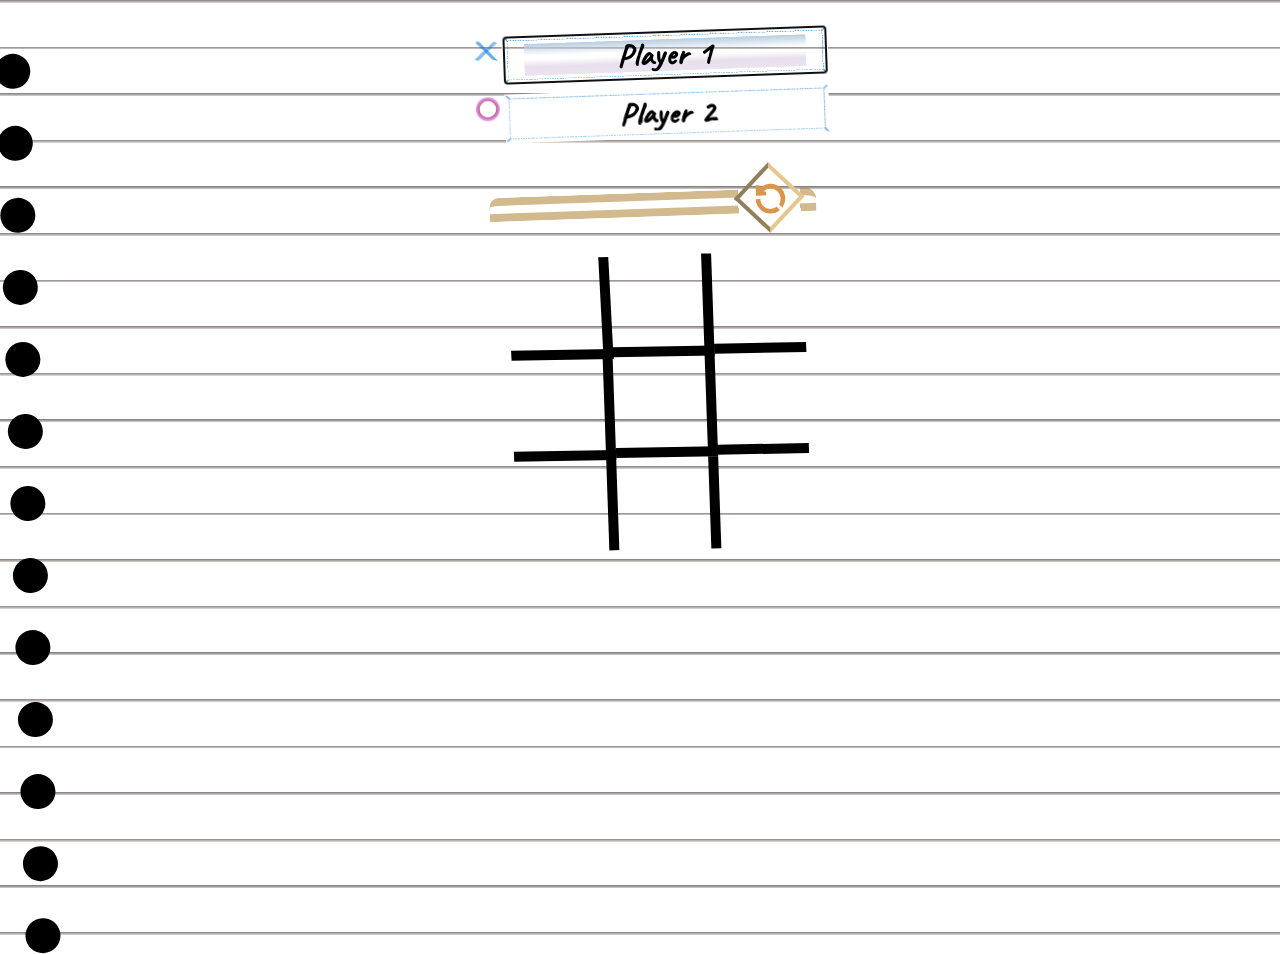
<file: index.html>
<!DOCTYPE html>
<html lang="en">

<head>
    <meta charset="UTF-8">
    <meta name="viewport" content="width=device-width, initial-scale=1.0">
    <title>Document</title>
    <link rel="stylesheet" href="styles.css">
</head>

<body>
    <div>
        <label for="player0"><img src="tac-X.svg" alt="X mark"></label><input class="current-player blink" type="text"
            name="player0" id="player0" value="Player 1" autofocus>
        <label for="player1"><img src="tic-O.svg" alt="O mark"></label><input type="text" name="player1" id="player1"
            value="Player 2">
        <span class="tooltip">You can type here</span>
    </div>
    <fieldset id="board">
        <legend><img id="reset" src="restart_orange_24px.svg" alt="restart game"><span class="reset-tooltip">Click to
                Reset</span></legend>
        <section id="results">
            <p id="game-over">Game Over!<br> <span id="winners-name">Hanaa</span> wins!</p>
            <p id="tie-game">Aww! It's a tie!</p>
        </section>
        <div class="cell left top" data-loc="0">
            <img src="tic-O.svg" alt="O mark">
            <img src="tac-X.svg" alt="X mark">
        </div>
        <div class="cell middle top" data-loc="1">
            <img src="tic-O.svg" alt="O mark">
            <img src="tac-X.svg" alt="X mark">
        </div>
        <div class="cell right top" data-loc="2">
            <img src="tic-O.svg" alt="O mark">
            <img src="tac-X.svg" alt="X mark">
        </div>
        <div class="cell middle left" data-loc="3">
            <img src="tic-O.svg" alt="O mark">
            <img src="tac-X.svg" alt="X mark">
        </div>
        <div class="cell middle center" data-loc="4">
            <img src="tic-O.svg" alt="O mark">
            <img src="tac-X.svg" alt="X mark">
        </div>
        <div class="cell middle right" data-loc="5">
            <img src="tic-O.svg" alt="O mark">
            <img src="tac-X.svg" alt="X mark">
        </div>
        <div class="cell bottom left" data-loc="6">
            <img src="tic-O.svg" alt="O mark">
            <img src="tac-X.svg" alt="X mark">
        </div>
        <div class="cell bottom middle" data-loc="7">
            <img src="tic-O.svg" alt="O mark">
            <img src="tac-X.svg" alt="X mark">
        </div>
        <div class="cell bottom right" data-loc="8">
            <img src="tic-O.svg" alt="O mark">
            <img src="tac-X.svg" alt="X mark">
        </div>
    </fieldset>
    <script src="script.js"></script>
</body>

</html>
</file>
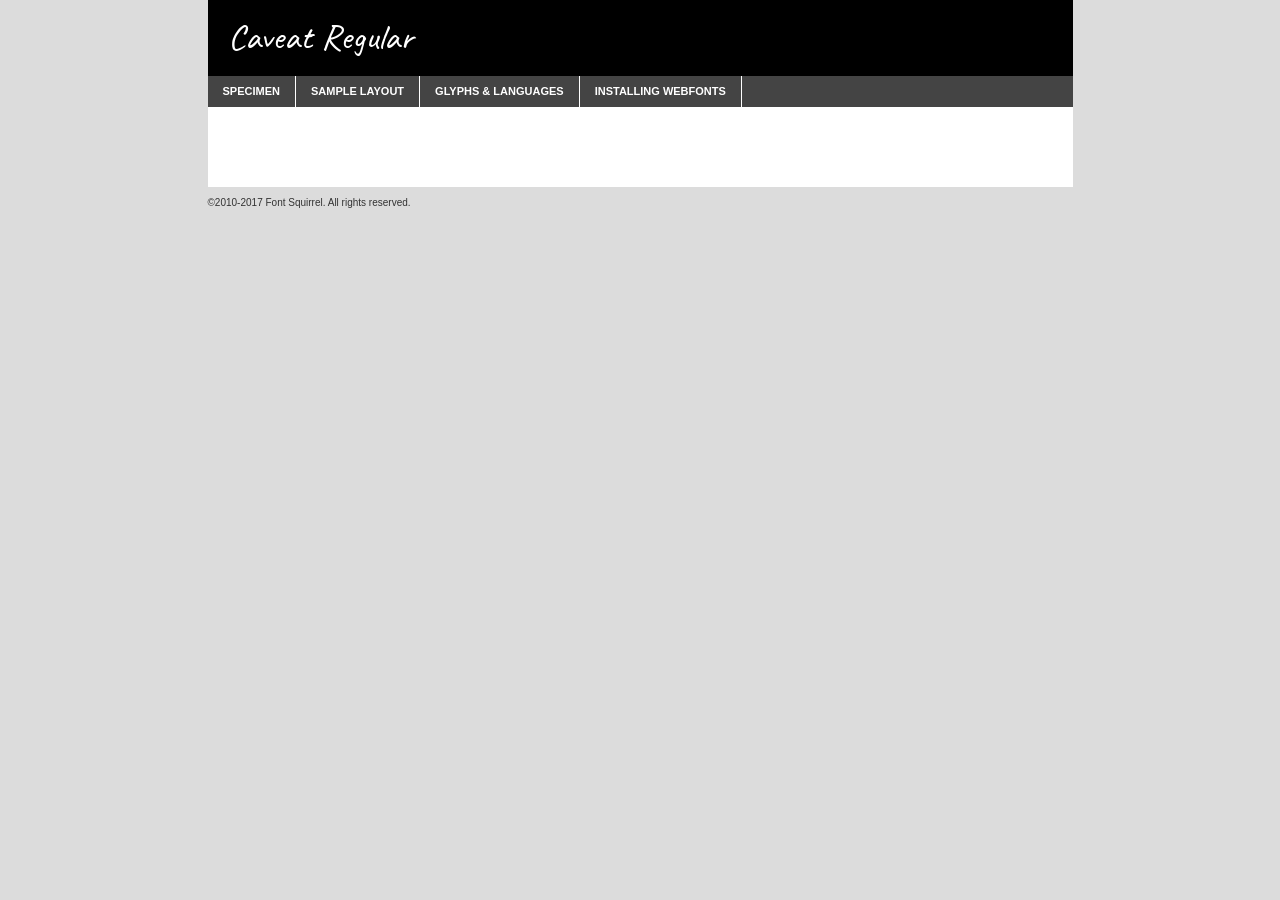
<file: caveat-font/caveat-variablefont_wght-demo.html>
<!DOCTYPE html PUBLIC "-//W3C//DTD XHTML 1.0 Transitional//EN"
        "http://www.w3.org/TR/xhtml1/DTD/xhtml1-transitional.dtd">

<html xmlns="http://www.w3.org/1999/xhtml" xml:lang="en" lang="en">
<head>
    <meta http-equiv="Content-Type" content="text/html; charset=utf-8"/>
    <script src="http://ajax.googleapis.com/ajax/libs/jquery/1.7.2/jquery.min.js" type="text/javascript" charset="utf-8"></script>
    <script type="text/javascript">
		(function($) {
			$.fn.easyTabs = function(option) {
				var param = jQuery.extend({ fadeSpeed: 'fast', defaultContent: 1, activeClass: 'active' }, option);
				$(this).each(function() {
					var thisId = '#' + this.id;
					if ( param.defaultContent == '' )
					{
						param.defaultContent = 1;
					}
					if ( typeof param.defaultContent == 'number' )
					{
						var defaultTab = $(thisId + ' .tabs li:eq(' + (param.defaultContent - 1) + ') a').attr('href').substr(1);
					}
					else
					{
						var defaultTab = param.defaultContent;
					}
					$(thisId + ' .tabs li a').each(function() {
						var tabToHide = $(this).attr('href').substr(1);
						$('#' + tabToHide).addClass('easytabs-tab-content');
					});
					hideAll();
					changeContent(defaultTab);

					function hideAll() {$(thisId + ' .easytabs-tab-content').hide();}

					function changeContent(tabId)
					{
						hideAll();
						$(thisId + ' .tabs li').removeClass(param.activeClass);
						$(thisId + ' .tabs li a[href=#' + tabId + ']').closest('li').addClass(param.activeClass);
						if ( param.fadeSpeed != 'none' )
						{
							$(thisId + ' #' + tabId).fadeIn(param.fadeSpeed);
						}
						else
						{
							$(thisId + ' #' + tabId).show();
						}
					}

					$(thisId + ' .tabs li').click(function() {
						var tabId = $(this).find('a').attr('href').substr(1);
						changeContent(tabId);
						return false;
					});
				});
			}
		})(jQuery);
    </script>
    <link rel="stylesheet" href="specimen_files/specimen_stylesheet.css" type="text/css" charset="utf-8"/>
    <link rel="stylesheet" href="stylesheet.css" type="text/css" charset="utf-8"/>

    <style type="text/css">
        		body {
			font-family: 'caveatregular';
        		}

            </style>

    <title>Caveat Regular Specimen</title>


    <script type="text/javascript" charset="utf-8">
		$(document).ready(function() {
			$('#container').easyTabs({ defaultContent: 1 });
		});
    </script>
</head>

<body>
<div id="container">
    <div id="header">
		Caveat Regular    </div>
    <ul class="tabs">
        <li><a href="#specimen">Specimen</a></li>
        <li><a href="#layout">Sample Layout</a></li>
		        <li><a href="#glyphs">Glyphs &amp; Languages</a></li>
        <li><a href="#installing">Installing Webfonts</a></li>

    </ul>

    <div id="main_content">


        <div id="specimen">

            <div class="section">
                <div class="grid12 firstcol">
                    <div class="huge">AaBb</div>
                </div>
            </div>

            <div class="section">
                <div class="glyph_range">A&#x200B;B&#x200b;C&#x200b;D&#x200b;E&#x200b;F&#x200b;G&#x200b;H&#x200b;I&#x200b;J&#x200b;K&#x200b;L&#x200b;M&#x200b;N&#x200b;O&#x200b;P&#x200b;Q&#x200b;R&#x200b;S&#x200b;T&#x200b;U&#x200b;V&#x200b;W&#x200b;X&#x200b;Y&#x200b;Z&#x200b;a&#x200b;b&#x200b;c&#x200b;d&#x200b;e&#x200b;f&#x200b;g&#x200b;h&#x200b;i&#x200b;j&#x200b;k&#x200b;l&#x200b;m&#x200b;n&#x200b;o&#x200b;p&#x200b;q&#x200b;r&#x200b;s&#x200b;t&#x200b;u&#x200b;v&#x200b;w&#x200b;x&#x200b;y&#x200b;z&#x200b;1&#x200b;2&#x200b;3&#x200b;4&#x200b;5&#x200b;6&#x200b;7&#x200b;8&#x200b;9&#x200b;0&#x200b;&amp;&#x200b;.&#x200b;,&#x200b;?&#x200b;!&#x200b;&#64;&#x200b;(&#x200b;)&#x200b;#&#x200b;$&#x200b;%&#x200b;*&#x200b;+&#x200b;-&#x200b;=&#x200b;:&#x200b;;</div>
            </div>
            <div class="section">
                <div class="grid12 firstcol">
                    <table class="sample_table">
                        <tr>
                            <td>10</td>
                            <td class="size10">abcdefghijklmnopqrstuvwxyzABCDEFGHIJKLMNOPQRSTUVWXYZ0123456789abcdefghijklmnopqrstuvwxyzABCDEFGHIJKLMNOPQRSTUVWXYZ0123456789abcdefghijklmnopqrstuvwxyzABCDEFGHIJKLMNOPQRSTUVWXYZ</td>
                        </tr>
                        <tr>
                            <td>11</td>
                            <td class="size11">abcdefghijklmnopqrstuvwxyzABCDEFGHIJKLMNOPQRSTUVWXYZ0123456789abcdefghijklmnopqrstuvwxyzABCDEFGHIJKLMNOPQRSTUVWXYZ0123456789abcdefghijklmnopqrstuvwxyzABCDEFGHIJKLMNOPQRSTUVWXYZ</td>
                        </tr>
                        <tr>
                            <td>12</td>
                            <td class="size12">abcdefghijklmnopqrstuvwxyzABCDEFGHIJKLMNOPQRSTUVWXYZ0123456789abcdefghijklmnopqrstuvwxyzABCDEFGHIJKLMNOPQRSTUVWXYZ0123456789abcdefghijklmnopqrstuvwxyzABCDEFGHIJKLMNOPQRSTUVWXYZ</td>
                        </tr>
                        <tr>
                            <td>13</td>
                            <td class="size13">abcdefghijklmnopqrstuvwxyzABCDEFGHIJKLMNOPQRSTUVWXYZ0123456789abcdefghijklmnopqrstuvwxyzABCDEFGHIJKLMNOPQRSTUVWXYZ0123456789abcdefghijklmnopqrstuvwxyzABCDEFGHIJKLMNOPQRSTUVWXYZ</td>
                        </tr>
                        <tr>
                            <td>14</td>
                            <td class="size14">abcdefghijklmnopqrstuvwxyzABCDEFGHIJKLMNOPQRSTUVWXYZ0123456789abcdefghijklmnopqrstuvwxyzABCDEFGHIJKLMNOPQRSTUVWXYZ0123456789abcdefghijklmnopqrstuvwxyzABCDEFGHIJKLMNOPQRSTUVWXYZ</td>
                        </tr>
                        <tr>
                            <td>16</td>
                            <td class="size16">abcdefghijklmnopqrstuvwxyzABCDEFGHIJKLMNOPQRSTUVWXYZ0123456789abcdefghijklmnopqrstuvwxyzABCDEFGHIJKLMNOPQRSTUVWXYZ</td>
                        </tr>
                        <tr>
                            <td>18</td>
                            <td class="size18">abcdefghijklmnopqrstuvwxyzABCDEFGHIJKLMNOPQRSTUVWXYZ0123456789abcdefghijklmnopqrstuvwxyzABCDEFGHIJKLMNOPQRSTUVWXYZ</td>
                        </tr>
                        <tr>
                            <td>20</td>
                            <td class="size20">abcdefghijklmnopqrstuvwxyzABCDEFGHIJKLMNOPQRSTUVWXYZ0123456789abcdefghijklmnopqrstuvwxyzABCDEFGHIJKLMNOPQRSTUVWXYZ</td>
                        </tr>
                        <tr>
                            <td>24</td>
                            <td class="size24">abcdefghijklmnopqrstuvwxyzABCDEFGHIJKLMNOPQRSTUVWXYZ0123456789abcdefghijklmnopqrstuvwxyzABCDEFGHIJKLMNOPQRSTUVWXYZ</td>
                        </tr>
                        <tr>
                            <td>30</td>
                            <td class="size30">abcdefghijklmnopqrstuvwxyzABCDEFGHIJKLMNOPQRSTUVWXYZ0123456789abcdefghijklmnopqrstuvwxyzABCDEFGHIJKLMNOPQRSTUVWXYZ</td>
                        </tr>
                        <tr>
                            <td>36</td>
                            <td class="size36">abcdefghijklmnopqrstuvwxyzABCDEFGHIJKLMNOPQRSTUVWXYZ0123456789abcdefghijklmnopqrstuvwxyzABCDEFGHIJKLMNOPQRSTUVWXYZ</td>
                        </tr>
                        <tr>
                            <td>48</td>
                            <td class="size48">abcdefghijklmnopqrstuvwxyzABCDEFGHIJKLMNOPQRSTUVWXYZ0123456789abcdefghijklmnopqrstuvwxyzABCDEFGHIJKLMNOPQRSTUVWXYZ</td>
                        </tr>
                        <tr>
                            <td>60</td>
                            <td class="size60">abcdefghijklmnopqrstuvwxyzABCDEFGHIJKLMNOPQRSTUVWXYZ0123456789abcdefghijklmnopqrstuvwxyzABCDEFGHIJKLMNOPQRSTUVWXYZ</td>
                        </tr>
                        <tr>
                            <td>72</td>
                            <td class="size72">abcdefghijklmnopqrstuvwxyzABCDEFGHIJKLMNOPQRSTUVWXYZ0123456789abcdefghijklmnopqrstuvwxyzABCDEFGHIJKLMNOPQRSTUVWXYZ</td>
                        </tr>
                        <tr>
                            <td>90</td>
                            <td class="size90">abcdefghijklmnopqrstuvwxyzABCDEFGHIJKLMNOPQRSTUVWXYZ0123456789abcdefghijklmnopqrstuvwxyzABCDEFGHIJKLMNOPQRSTUVWXYZ</td>
                        </tr>
                    </table>

                </div>

            </div>


            <div class="section" id="bodycomparison">


                <div id="xheight">
                    <div class="fontbody">&#x25FC;&#x25FC;&#x25FC;&#x25FC;&#x25FC;&#x25FC;&#x25FC;&#x25FC;&#x25FC;&#x25FC;&#x25FC;&#x25FC;&#x25FC;&#x25FC;&#x25FC;&#x25FC;&#x25FC;&#x25FC;&#x25FC;&#x25FC;&#x25FC;&#x25FC;&#x25FC;&#x25FC;&#x25FC;&#x25FC;&#x25FC;&#x25FC;&#x25FC;&#x25FC;&#x25FC;&#x25FC;&#x25FC;&#x25FC;&#x25FC;&#x25FC;&#x25FC;&#x25FC;&#x25FC;&#x25FC;&#x25FC;&#x25FC;&#x25FC;&#x25FC;&#x25FC;&#x25FC;&#x25FC;&#x25FC;&#x25FC;&#x25FC;&#x25FC;&#x25FC;&#x25FC;&#x25FC;&#x25FC;&#x25FC;&#x25FC;&#x25FC;&#x25FC;&#x25FC;&#x25FC;&#x25FC;&#x25FC;&#x25FC;&#x25FC;&#x25FC;&#x25FC;&#x25FC;&#x25FC;&#x25FC;&#x25FC;&#x25FC;&#x25FC;&#x25FC;&#x25FC;&#x25FC;&#x25FC;&#x25FC;&#x25FC;&#x25FC;&#x25FC;&#x25FC;&#x25FC;&#x25FC;&#x25FC;&#x25FC;&#x25FC;&#x25FC;&#x25FC;&#x25FC;&#x25FC;&#x25FC;&#x25FC;&#x25FC;&#x25FC;&#x25FC;&#x25FC;&#x25FC;&#x25FC;body</div>
                    <div class="arialbody">body</div>
                    <div class="verdanabody">body</div>
                    <div class="georgiabody">body</div>
                </div>
                <div class="fontbody" style="z-index:1">
                    body<span>Caveat Regular</span>
                </div>
                <div class="arialbody" style="z-index:1">
                    body<span>Arial</span>
                </div>
                <div class="verdanabody" style="z-index:1">
                    body<span>Verdana</span>
                </div>
                <div class="georgiabody" style="z-index:1">
                    body<span>Georgia</span>
                </div>


            </div>


            <div class="section psample psample_row1" id="">

                <div class="grid2 firstcol">
                    <p class="size10"><span>10.</span>Aenean lacinia bibendum nulla sed consectetur. Fusce dapibus, tellus ac cursus commodo, tortor mauris condimentum nibh, ut fermentum massa justo sit amet risus. Nullam id dolor id nibh ultricies vehicula ut id elit. Cum sociis natoque penatibus et magnis dis parturient montes, nascetur ridiculus mus. Nulla vitae elit libero, a pharetra augue.</p>

                </div>
                <div class="grid3">
                    <p class="size11"><span>11.</span>Aenean lacinia bibendum nulla sed consectetur. Fusce dapibus, tellus ac cursus commodo, tortor mauris condimentum nibh, ut fermentum massa justo sit amet risus. Nullam id dolor id nibh ultricies vehicula ut id elit. Cum sociis natoque penatibus et magnis dis parturient montes, nascetur ridiculus mus. Nulla vitae elit libero, a pharetra augue.</p>

                </div>
                <div class="grid3">
                    <p class="size12"><span>12.</span>Aenean lacinia bibendum nulla sed consectetur. Fusce dapibus, tellus ac cursus commodo, tortor mauris condimentum nibh, ut fermentum massa justo sit amet risus. Nullam id dolor id nibh ultricies vehicula ut id elit. Cum sociis natoque penatibus et magnis dis parturient montes, nascetur ridiculus mus. Nulla vitae elit libero, a pharetra augue.</p>

                </div>
                <div class="grid4">
                    <p class="size13"><span>13.</span>Aenean lacinia bibendum nulla sed consectetur. Fusce dapibus, tellus ac cursus commodo, tortor mauris condimentum nibh, ut fermentum massa justo sit amet risus. Nullam id dolor id nibh ultricies vehicula ut id elit. Cum sociis natoque penatibus et magnis dis parturient montes, nascetur ridiculus mus. Nulla vitae elit libero, a pharetra augue.</p>

                </div>
                <div class="white_blend"></div>

            </div>
            <div class="section psample psample_row2" id="">
                <div class="grid3 firstcol">
                    <p class="size14"><span>14.</span>Aenean lacinia bibendum nulla sed consectetur. Fusce dapibus, tellus ac cursus commodo, tortor mauris condimentum nibh, ut fermentum massa justo sit amet risus. Nullam id dolor id nibh ultricies vehicula ut id elit. Cum sociis natoque penatibus et magnis dis parturient montes, nascetur ridiculus mus. Nulla vitae elit libero, a pharetra augue.</p>

                </div>
                <div class="grid4">
                    <p class="size16"><span>16.</span>Aenean lacinia bibendum nulla sed consectetur. Fusce dapibus, tellus ac cursus commodo, tortor mauris condimentum nibh, ut fermentum massa justo sit amet risus. Nullam id dolor id nibh ultricies vehicula ut id elit. Cum sociis natoque penatibus et magnis dis parturient montes, nascetur ridiculus mus. Nulla vitae elit libero, a pharetra augue.</p>

                </div>
                <div class="grid5">
                    <p class="size18"><span>18.</span>Aenean lacinia bibendum nulla sed consectetur. Fusce dapibus, tellus ac cursus commodo, tortor mauris condimentum nibh, ut fermentum massa justo sit amet risus. Nullam id dolor id nibh ultricies vehicula ut id elit. Cum sociis natoque penatibus et magnis dis parturient montes, nascetur ridiculus mus. Nulla vitae elit libero, a pharetra augue.</p>

                </div>

                <div class="white_blend"></div>

            </div>

            <div class="section psample psample_row3" id="">
                <div class="grid5 firstcol">
                    <p class="size20"><span>20.</span>Aenean lacinia bibendum nulla sed consectetur. Fusce dapibus, tellus ac cursus commodo, tortor mauris condimentum nibh, ut fermentum massa justo sit amet risus. Nullam id dolor id nibh ultricies vehicula ut id elit. Cum sociis natoque penatibus et magnis dis parturient montes, nascetur ridiculus mus. Nulla vitae elit libero, a pharetra augue.</p>
                </div>
                <div class="grid7">
                    <p class="size24"><span>24.</span>Aenean lacinia bibendum nulla sed consectetur. Fusce dapibus, tellus ac cursus commodo, tortor mauris condimentum nibh, ut fermentum massa justo sit amet risus. Nullam id dolor id nibh ultricies vehicula ut id elit. Cum sociis natoque penatibus et magnis dis parturient montes, nascetur ridiculus mus. Nulla vitae elit libero, a pharetra augue.</p>
                </div>

                <div class="white_blend"></div>

            </div>

            <div class="section psample psample_row4" id="">
                <div class="grid12 firstcol">
                    <p class="size30"><span>30.</span>Aenean lacinia bibendum nulla sed consectetur. Fusce dapibus, tellus ac cursus commodo, tortor mauris condimentum nibh, ut fermentum massa justo sit amet risus. Nullam id dolor id nibh ultricies vehicula ut id elit. Cum sociis natoque penatibus et magnis dis parturient montes, nascetur ridiculus mus. Nulla vitae elit libero, a pharetra augue.</p>
                </div>
                <div class="white_blend"></div>

            </div>


            <div class="section psample psample_row1 fullreverse">
                <div class="grid2 firstcol">
                    <p class="size10"><span>10.</span>Aenean lacinia bibendum nulla sed consectetur. Fusce dapibus, tellus ac cursus commodo, tortor mauris condimentum nibh, ut fermentum massa justo sit amet risus. Nullam id dolor id nibh ultricies vehicula ut id elit. Cum sociis natoque penatibus et magnis dis parturient montes, nascetur ridiculus mus. Nulla vitae elit libero, a pharetra augue.</p>

                </div>
                <div class="grid3">
                    <p class="size11"><span>11.</span>Aenean lacinia bibendum nulla sed consectetur. Fusce dapibus, tellus ac cursus commodo, tortor mauris condimentum nibh, ut fermentum massa justo sit amet risus. Nullam id dolor id nibh ultricies vehicula ut id elit. Cum sociis natoque penatibus et magnis dis parturient montes, nascetur ridiculus mus. Nulla vitae elit libero, a pharetra augue.</p>

                </div>
                <div class="grid3">
                    <p class="size12"><span>12.</span>Aenean lacinia bibendum nulla sed consectetur. Fusce dapibus, tellus ac cursus commodo, tortor mauris condimentum nibh, ut fermentum massa justo sit amet risus. Nullam id dolor id nibh ultricies vehicula ut id elit. Cum sociis natoque penatibus et magnis dis parturient montes, nascetur ridiculus mus. Nulla vitae elit libero, a pharetra augue.</p>

                </div>
                <div class="grid4">
                    <p class="size13"><span>13.</span>Aenean lacinia bibendum nulla sed consectetur. Fusce dapibus, tellus ac cursus commodo, tortor mauris condimentum nibh, ut fermentum massa justo sit amet risus. Nullam id dolor id nibh ultricies vehicula ut id elit. Cum sociis natoque penatibus et magnis dis parturient montes, nascetur ridiculus mus. Nulla vitae elit libero, a pharetra augue.</p>

                </div>
                <div class="black_blend"></div>

            </div>

            <div class="section psample psample_row2 fullreverse">
                <div class="grid3 firstcol">
                    <p class="size14"><span>14.</span>Aenean lacinia bibendum nulla sed consectetur. Fusce dapibus, tellus ac cursus commodo, tortor mauris condimentum nibh, ut fermentum massa justo sit amet risus. Nullam id dolor id nibh ultricies vehicula ut id elit. Cum sociis natoque penatibus et magnis dis parturient montes, nascetur ridiculus mus. Nulla vitae elit libero, a pharetra augue.</p>

                </div>
                <div class="grid4">
                    <p class="size16"><span>16.</span>Aenean lacinia bibendum nulla sed consectetur. Fusce dapibus, tellus ac cursus commodo, tortor mauris condimentum nibh, ut fermentum massa justo sit amet risus. Nullam id dolor id nibh ultricies vehicula ut id elit. Cum sociis natoque penatibus et magnis dis parturient montes, nascetur ridiculus mus. Nulla vitae elit libero, a pharetra augue.</p>

                </div>
                <div class="grid5">
                    <p class="size18"><span>18.</span>Aenean lacinia bibendum nulla sed consectetur. Fusce dapibus, tellus ac cursus commodo, tortor mauris condimentum nibh, ut fermentum massa justo sit amet risus. Nullam id dolor id nibh ultricies vehicula ut id elit. Cum sociis natoque penatibus et magnis dis parturient montes, nascetur ridiculus mus. Nulla vitae elit libero, a pharetra augue.</p>

                </div>
                <div class="black_blend"></div>

            </div>

            <div class="section psample fullreverse psample_row3" id="">
                <div class="grid5 firstcol">
                    <p class="size20"><span>20.</span>Aenean lacinia bibendum nulla sed consectetur. Fusce dapibus, tellus ac cursus commodo, tortor mauris condimentum nibh, ut fermentum massa justo sit amet risus. Nullam id dolor id nibh ultricies vehicula ut id elit. Cum sociis natoque penatibus et magnis dis parturient montes, nascetur ridiculus mus. Nulla vitae elit libero, a pharetra augue.</p>
                </div>
                <div class="grid7">
                    <p class="size24"><span>24.</span>Aenean lacinia bibendum nulla sed consectetur. Fusce dapibus, tellus ac cursus commodo, tortor mauris condimentum nibh, ut fermentum massa justo sit amet risus. Nullam id dolor id nibh ultricies vehicula ut id elit. Cum sociis natoque penatibus et magnis dis parturient montes, nascetur ridiculus mus. Nulla vitae elit libero, a pharetra augue.</p>
                </div>

                <div class="black_blend"></div>

            </div>

            <div class="section psample fullreverse psample_row4" id="" style="border-bottom: 20px #000 solid;">
                <div class="grid12 firstcol">
                    <p class="size30"><span>30.</span>Aenean lacinia bibendum nulla sed consectetur. Fusce dapibus, tellus ac cursus commodo, tortor mauris condimentum nibh, ut fermentum massa justo sit amet risus. Nullam id dolor id nibh ultricies vehicula ut id elit. Cum sociis natoque penatibus et magnis dis parturient montes, nascetur ridiculus mus. Nulla vitae elit libero, a pharetra augue.</p>
                </div>
                <div class="black_blend"></div>

            </div>


        </div>

        <div id="layout">

            <div class="section">

                <div class="grid12 firstcol">
                    <h1>Lorem Ipsum Dolor</h1>
                    <h2>Etiam porta sem malesuada magna mollis euismod</h2>

                    <p class="byline">By <a href="#link">Aenean Lacinia</a></p>
                </div>
            </div>
            <div class="section">
                <div class="grid8 firstcol">
                    <p class="large">Donec sed odio dui. Morbi leo risus, porta ac consectetur ac, vestibulum at eros. Fusce dapibus, tellus ac cursus commodo, tortor mauris condimentum nibh, ut fermentum massa justo sit amet risus. </p>


                    <h3>Pellentesque ornare sem</h3>

                    <p>Maecenas sed diam eget risus varius blandit sit amet non magna. Maecenas faucibus mollis interdum. Donec ullamcorper nulla non metus auctor fringilla. Nullam id dolor id nibh ultricies vehicula ut id elit. Nullam id dolor id nibh ultricies vehicula ut id elit. </p>

                    <p>Aenean eu leo quam. Pellentesque ornare sem lacinia quam venenatis vestibulum. Lorem ipsum dolor sit amet, consectetur adipiscing elit. Cum sociis natoque penatibus et magnis dis parturient montes, nascetur ridiculus mus. </p>

                    <p>Nulla vitae elit libero, a pharetra augue. Praesent commodo cursus magna, vel scelerisque nisl consectetur et. Aenean lacinia bibendum nulla sed consectetur. </p>

                    <p>Nullam quis risus eget urna mollis ornare vel eu leo. Nullam quis risus eget urna mollis ornare vel eu leo. Maecenas sed diam eget risus varius blandit sit amet non magna. Donec ullamcorper nulla non metus auctor fringilla. </p>

                    <h3>Cras mattis consectetur</h3>

                    <p>Aenean eu leo quam. Pellentesque ornare sem lacinia quam venenatis vestibulum. Aenean lacinia bibendum nulla sed consectetur. Integer posuere erat a ante venenatis dapibus posuere velit aliquet. Cras mattis consectetur purus sit amet fermentum. </p>

                    <p>Nullam id dolor id nibh ultricies vehicula ut id elit. Nullam quis risus eget urna mollis ornare vel eu leo. Cras mattis consectetur purus sit amet fermentum.</p>
                </div>

                <div class="grid4 sidebar">

                    <div class="box reverse">
                        <p class="last">Nullam quis risus eget urna mollis ornare vel eu leo. Donec ullamcorper nulla non metus auctor fringilla. Cras mattis consectetur purus sit amet fermentum. Sed posuere consectetur est at lobortis. Lorem ipsum dolor sit amet, consectetur adipiscing elit. </p>
                    </div>

                    <p class="caption">Maecenas sed diam eget risus varius.</p>

                    <p>Vestibulum id ligula porta felis euismod semper. Integer posuere erat a ante venenatis dapibus posuere velit aliquet. Vestibulum id ligula porta felis euismod semper. Sed posuere consectetur est at lobortis. Maecenas sed diam eget risus varius blandit sit amet non magna. Fusce dapibus, tellus ac cursus commodo, tortor mauris condimentum nibh, ut fermentum massa justo sit amet risus. </p>


                    <p>Duis mollis, est non commodo luctus, nisi erat porttitor ligula, eget lacinia odio sem nec elit. Aenean lacinia bibendum nulla sed consectetur. Vivamus sagittis lacus vel augue laoreet rutrum faucibus dolor auctor. Aenean lacinia bibendum nulla sed consectetur. Nullam quis risus eget urna mollis ornare vel eu leo. </p>

                    <p>Praesent commodo cursus magna, vel scelerisque nisl consectetur et. Donec ullamcorper nulla non metus auctor fringilla. Maecenas faucibus mollis interdum. Fusce dapibus, tellus ac cursus commodo, tortor mauris condimentum nibh, ut fermentum massa justo sit amet risus. </p>

                </div>
            </div>

        </div>


		

        <div id="glyphs">
            <div class="section">
                <div class="grid12 firstcol">

                    <h1>Language Support</h1>
                    <p>The subset of Caveat Regular in this kit supports the following languages:<br/>

						Albanian, Basque, Breton, Chamorro, Danish, Dutch, English, Faroese, Finnish, French, Frisian, Galician, German, Icelandic, Italian, Malagasy, Norwegian, Portuguese, Spanish, Alsatian, Aragonese, Arapaho, Arrernte, Asturian, Aymara, Bislama, Cebuano, Corsican, Fijian, French_creole, Genoese, Gilbertese, Greenlandic, Haitian_creole, Hiligaynon, Hmong, Hopi, Ibanag, Iloko_ilokano, Indonesian, Interglossa_glosa, Interlingua, Irish_gaelic, Jerriais, Lojban, Lombard, Luxembourgeois, Manx, Mohawk, Norfolk_pitcairnese, Occitan, Oromo, Pangasinan, Papiamento, Piedmontese, Potawatomi, Rhaeto-romance, Romansh, Rotokas, Sami_lule, Samoan, Sardinian, Scots_gaelic, Seychelles_creole, Shona, Sicilian, Somali, Southern_ndebele, Swahili, Swati_swazi, Tagalog_filipino_pilipino, Tetum, Tok_pisin, Uyghur_latinized, Volapuk, Walloon, Warlpiri, Xhosa, Yapese, Zulu, Latinbasic, Ubasic, Demo                    </p>
                    <h1>Glyph Chart</h1>
                    <p>The subset of Caveat Regular in this kit includes all the glyphs listed below. Unicode entities are included above each glyph to help you insert individual characters into your layout.</p>
                    <div id="glyph_chart">

																																	                                <div><p>&amp;#13;</p>&#13;</div>
																				                                <div><p>&amp;#32;</p>&#32;</div>
																				                                <div><p>&amp;#33;</p>&#33;</div>
																				                                <div><p>&amp;#34;</p>&#34;</div>
																				                                <div><p>&amp;#35;</p>&#35;</div>
																				                                <div><p>&amp;#36;</p>&#36;</div>
																				                                <div><p>&amp;#37;</p>&#37;</div>
																				                                <div><p>&amp;#38;</p>&#38;</div>
																				                                <div><p>&amp;#39;</p>&#39;</div>
																				                                <div><p>&amp;#40;</p>&#40;</div>
																				                                <div><p>&amp;#41;</p>&#41;</div>
																				                                <div><p>&amp;#42;</p>&#42;</div>
																				                                <div><p>&amp;#43;</p>&#43;</div>
																				                                <div><p>&amp;#44;</p>&#44;</div>
																				                                <div><p>&amp;#45;</p>&#45;</div>
																				                                <div><p>&amp;#46;</p>&#46;</div>
																				                                <div><p>&amp;#47;</p>&#47;</div>
																				                                <div><p>&amp;#48;</p>&#48;</div>
																				                                <div><p>&amp;#49;</p>&#49;</div>
																				                                <div><p>&amp;#50;</p>&#50;</div>
																				                                <div><p>&amp;#51;</p>&#51;</div>
																				                                <div><p>&amp;#52;</p>&#52;</div>
																				                                <div><p>&amp;#53;</p>&#53;</div>
																				                                <div><p>&amp;#54;</p>&#54;</div>
																				                                <div><p>&amp;#55;</p>&#55;</div>
																				                                <div><p>&amp;#56;</p>&#56;</div>
																				                                <div><p>&amp;#57;</p>&#57;</div>
																				                                <div><p>&amp;#58;</p>&#58;</div>
																				                                <div><p>&amp;#59;</p>&#59;</div>
																				                                <div><p>&amp;#60;</p>&#60;</div>
																				                                <div><p>&amp;#61;</p>&#61;</div>
																				                                <div><p>&amp;#62;</p>&#62;</div>
																				                                <div><p>&amp;#63;</p>&#63;</div>
																				                                <div><p>&amp;#64;</p>&#64;</div>
																				                                <div><p>&amp;#65;</p>&#65;</div>
																				                                <div><p>&amp;#66;</p>&#66;</div>
																				                                <div><p>&amp;#67;</p>&#67;</div>
																				                                <div><p>&amp;#68;</p>&#68;</div>
																				                                <div><p>&amp;#69;</p>&#69;</div>
																				                                <div><p>&amp;#70;</p>&#70;</div>
																				                                <div><p>&amp;#71;</p>&#71;</div>
																				                                <div><p>&amp;#72;</p>&#72;</div>
																				                                <div><p>&amp;#73;</p>&#73;</div>
																				                                <div><p>&amp;#74;</p>&#74;</div>
																				                                <div><p>&amp;#75;</p>&#75;</div>
																				                                <div><p>&amp;#76;</p>&#76;</div>
																				                                <div><p>&amp;#77;</p>&#77;</div>
																				                                <div><p>&amp;#78;</p>&#78;</div>
																				                                <div><p>&amp;#79;</p>&#79;</div>
																				                                <div><p>&amp;#80;</p>&#80;</div>
																				                                <div><p>&amp;#81;</p>&#81;</div>
																				                                <div><p>&amp;#82;</p>&#82;</div>
																				                                <div><p>&amp;#83;</p>&#83;</div>
																				                                <div><p>&amp;#84;</p>&#84;</div>
																				                                <div><p>&amp;#85;</p>&#85;</div>
																				                                <div><p>&amp;#86;</p>&#86;</div>
																				                                <div><p>&amp;#87;</p>&#87;</div>
																				                                <div><p>&amp;#88;</p>&#88;</div>
																				                                <div><p>&amp;#89;</p>&#89;</div>
																				                                <div><p>&amp;#90;</p>&#90;</div>
																				                                <div><p>&amp;#91;</p>&#91;</div>
																				                                <div><p>&amp;#92;</p>&#92;</div>
																				                                <div><p>&amp;#93;</p>&#93;</div>
																				                                <div><p>&amp;#94;</p>&#94;</div>
																				                                <div><p>&amp;#95;</p>&#95;</div>
																				                                <div><p>&amp;#96;</p>&#96;</div>
																				                                <div><p>&amp;#97;</p>&#97;</div>
																				                                <div><p>&amp;#98;</p>&#98;</div>
																				                                <div><p>&amp;#99;</p>&#99;</div>
																				                                <div><p>&amp;#100;</p>&#100;</div>
																				                                <div><p>&amp;#101;</p>&#101;</div>
																				                                <div><p>&amp;#102;</p>&#102;</div>
																				                                <div><p>&amp;#103;</p>&#103;</div>
																				                                <div><p>&amp;#104;</p>&#104;</div>
																				                                <div><p>&amp;#105;</p>&#105;</div>
																				                                <div><p>&amp;#106;</p>&#106;</div>
																				                                <div><p>&amp;#107;</p>&#107;</div>
																				                                <div><p>&amp;#108;</p>&#108;</div>
																				                                <div><p>&amp;#109;</p>&#109;</div>
																				                                <div><p>&amp;#110;</p>&#110;</div>
																				                                <div><p>&amp;#111;</p>&#111;</div>
																				                                <div><p>&amp;#112;</p>&#112;</div>
																				                                <div><p>&amp;#113;</p>&#113;</div>
																				                                <div><p>&amp;#114;</p>&#114;</div>
																				                                <div><p>&amp;#115;</p>&#115;</div>
																				                                <div><p>&amp;#116;</p>&#116;</div>
																				                                <div><p>&amp;#117;</p>&#117;</div>
																				                                <div><p>&amp;#118;</p>&#118;</div>
																				                                <div><p>&amp;#119;</p>&#119;</div>
																				                                <div><p>&amp;#120;</p>&#120;</div>
																				                                <div><p>&amp;#121;</p>&#121;</div>
																				                                <div><p>&amp;#122;</p>&#122;</div>
																				                                <div><p>&amp;#123;</p>&#123;</div>
																				                                <div><p>&amp;#124;</p>&#124;</div>
																				                                <div><p>&amp;#125;</p>&#125;</div>
																				                                <div><p>&amp;#126;</p>&#126;</div>
																				                                <div><p>&amp;#160;</p>&#160;</div>
																				                                <div><p>&amp;#161;</p>&#161;</div>
																				                                <div><p>&amp;#162;</p>&#162;</div>
																				                                <div><p>&amp;#163;</p>&#163;</div>
																				                                <div><p>&amp;#164;</p>&#164;</div>
																				                                <div><p>&amp;#165;</p>&#165;</div>
																				                                <div><p>&amp;#166;</p>&#166;</div>
																				                                <div><p>&amp;#167;</p>&#167;</div>
																				                                <div><p>&amp;#168;</p>&#168;</div>
																				                                <div><p>&amp;#169;</p>&#169;</div>
																				                                <div><p>&amp;#170;</p>&#170;</div>
																				                                <div><p>&amp;#171;</p>&#171;</div>
																				                                <div><p>&amp;#172;</p>&#172;</div>
																				                                <div><p>&amp;#173;</p>&#173;</div>
																				                                <div><p>&amp;#174;</p>&#174;</div>
																				                                <div><p>&amp;#175;</p>&#175;</div>
																				                                <div><p>&amp;#176;</p>&#176;</div>
																				                                <div><p>&amp;#177;</p>&#177;</div>
																				                                <div><p>&amp;#178;</p>&#178;</div>
																				                                <div><p>&amp;#179;</p>&#179;</div>
																				                                <div><p>&amp;#180;</p>&#180;</div>
																				                                <div><p>&amp;#181;</p>&#181;</div>
																				                                <div><p>&amp;#182;</p>&#182;</div>
																				                                <div><p>&amp;#183;</p>&#183;</div>
																				                                <div><p>&amp;#184;</p>&#184;</div>
																				                                <div><p>&amp;#185;</p>&#185;</div>
																				                                <div><p>&amp;#186;</p>&#186;</div>
																				                                <div><p>&amp;#187;</p>&#187;</div>
																				                                <div><p>&amp;#188;</p>&#188;</div>
																				                                <div><p>&amp;#189;</p>&#189;</div>
																				                                <div><p>&amp;#190;</p>&#190;</div>
																				                                <div><p>&amp;#191;</p>&#191;</div>
																				                                <div><p>&amp;#192;</p>&#192;</div>
																				                                <div><p>&amp;#193;</p>&#193;</div>
																				                                <div><p>&amp;#194;</p>&#194;</div>
																				                                <div><p>&amp;#195;</p>&#195;</div>
																				                                <div><p>&amp;#196;</p>&#196;</div>
																				                                <div><p>&amp;#197;</p>&#197;</div>
																				                                <div><p>&amp;#198;</p>&#198;</div>
																				                                <div><p>&amp;#199;</p>&#199;</div>
																				                                <div><p>&amp;#200;</p>&#200;</div>
																				                                <div><p>&amp;#201;</p>&#201;</div>
																				                                <div><p>&amp;#202;</p>&#202;</div>
																				                                <div><p>&amp;#203;</p>&#203;</div>
																				                                <div><p>&amp;#204;</p>&#204;</div>
																				                                <div><p>&amp;#205;</p>&#205;</div>
																				                                <div><p>&amp;#206;</p>&#206;</div>
																				                                <div><p>&amp;#207;</p>&#207;</div>
																				                                <div><p>&amp;#208;</p>&#208;</div>
																				                                <div><p>&amp;#209;</p>&#209;</div>
																				                                <div><p>&amp;#210;</p>&#210;</div>
																				                                <div><p>&amp;#211;</p>&#211;</div>
																				                                <div><p>&amp;#212;</p>&#212;</div>
																				                                <div><p>&amp;#213;</p>&#213;</div>
																				                                <div><p>&amp;#214;</p>&#214;</div>
																				                                <div><p>&amp;#215;</p>&#215;</div>
																				                                <div><p>&amp;#216;</p>&#216;</div>
																				                                <div><p>&amp;#217;</p>&#217;</div>
																				                                <div><p>&amp;#218;</p>&#218;</div>
																				                                <div><p>&amp;#219;</p>&#219;</div>
																				                                <div><p>&amp;#220;</p>&#220;</div>
																				                                <div><p>&amp;#221;</p>&#221;</div>
																				                                <div><p>&amp;#222;</p>&#222;</div>
																				                                <div><p>&amp;#223;</p>&#223;</div>
																				                                <div><p>&amp;#224;</p>&#224;</div>
																				                                <div><p>&amp;#225;</p>&#225;</div>
																				                                <div><p>&amp;#226;</p>&#226;</div>
																				                                <div><p>&amp;#227;</p>&#227;</div>
																				                                <div><p>&amp;#228;</p>&#228;</div>
																				                                <div><p>&amp;#229;</p>&#229;</div>
																				                                <div><p>&amp;#230;</p>&#230;</div>
																				                                <div><p>&amp;#231;</p>&#231;</div>
																				                                <div><p>&amp;#232;</p>&#232;</div>
																				                                <div><p>&amp;#233;</p>&#233;</div>
																				                                <div><p>&amp;#234;</p>&#234;</div>
																				                                <div><p>&amp;#235;</p>&#235;</div>
																				                                <div><p>&amp;#236;</p>&#236;</div>
																				                                <div><p>&amp;#237;</p>&#237;</div>
																				                                <div><p>&amp;#238;</p>&#238;</div>
																				                                <div><p>&amp;#239;</p>&#239;</div>
																				                                <div><p>&amp;#240;</p>&#240;</div>
																				                                <div><p>&amp;#241;</p>&#241;</div>
																				                                <div><p>&amp;#242;</p>&#242;</div>
																				                                <div><p>&amp;#243;</p>&#243;</div>
																				                                <div><p>&amp;#244;</p>&#244;</div>
																				                                <div><p>&amp;#245;</p>&#245;</div>
																				                                <div><p>&amp;#246;</p>&#246;</div>
																				                                <div><p>&amp;#247;</p>&#247;</div>
																				                                <div><p>&amp;#248;</p>&#248;</div>
																				                                <div><p>&amp;#249;</p>&#249;</div>
																				                                <div><p>&amp;#250;</p>&#250;</div>
																				                                <div><p>&amp;#251;</p>&#251;</div>
																				                                <div><p>&amp;#252;</p>&#252;</div>
																				                                <div><p>&amp;#253;</p>&#253;</div>
																				                                <div><p>&amp;#254;</p>&#254;</div>
																				                                <div><p>&amp;#255;</p>&#255;</div>
																				                                <div><p>&amp;#338;</p>&#338;</div>
																				                                <div><p>&amp;#339;</p>&#339;</div>
																				                                <div><p>&amp;#376;</p>&#376;</div>
																				                                <div><p>&amp;#710;</p>&#710;</div>
																				                                <div><p>&amp;#732;</p>&#732;</div>
																				                                <div><p>&amp;#8192;</p>&#8192;</div>
																				                                <div><p>&amp;#8193;</p>&#8193;</div>
																				                                <div><p>&amp;#8194;</p>&#8194;</div>
																				                                <div><p>&amp;#8195;</p>&#8195;</div>
																				                                <div><p>&amp;#8196;</p>&#8196;</div>
																				                                <div><p>&amp;#8197;</p>&#8197;</div>
																				                                <div><p>&amp;#8198;</p>&#8198;</div>
																				                                <div><p>&amp;#8199;</p>&#8199;</div>
																				                                <div><p>&amp;#8200;</p>&#8200;</div>
																				                                <div><p>&amp;#8201;</p>&#8201;</div>
																				                                <div><p>&amp;#8202;</p>&#8202;</div>
																				                                <div><p>&amp;#8208;</p>&#8208;</div>
																				                                <div><p>&amp;#8209;</p>&#8209;</div>
																				                                <div><p>&amp;#8210;</p>&#8210;</div>
																				                                <div><p>&amp;#8211;</p>&#8211;</div>
																				                                <div><p>&amp;#8212;</p>&#8212;</div>
																				                                <div><p>&amp;#8216;</p>&#8216;</div>
																				                                <div><p>&amp;#8217;</p>&#8217;</div>
																				                                <div><p>&amp;#8218;</p>&#8218;</div>
																				                                <div><p>&amp;#8220;</p>&#8220;</div>
																				                                <div><p>&amp;#8221;</p>&#8221;</div>
																				                                <div><p>&amp;#8222;</p>&#8222;</div>
																				                                <div><p>&amp;#8226;</p>&#8226;</div>
																				                                <div><p>&amp;#8230;</p>&#8230;</div>
																				                                <div><p>&amp;#8239;</p>&#8239;</div>
																				                                <div><p>&amp;#8249;</p>&#8249;</div>
																				                                <div><p>&amp;#8250;</p>&#8250;</div>
																				                                <div><p>&amp;#8287;</p>&#8287;</div>
																				                                <div><p>&amp;#8364;</p>&#8364;</div>
																				                                <div><p>&amp;#8482;</p>&#8482;</div>
																				                                <div><p>&amp;#9724;</p>&#9724;</div>
																				                                <div><p>&amp;#64257;</p>&#64257;</div>
																				                                <div><p>&amp;#64258;</p>&#64258;</div>
																				                                <div><p>&amp;#64259;</p>&#64259;</div>
																				                                <div><p>&amp;#64260;</p>&#64260;</div>
																																																										                    </div>
                </div>


            </div>
        </div>


        <div id="specs">

        </div>

        <div id="installing">
            <div class="section">
                <div class="grid7 firstcol">
                    <h1>Installing Webfonts</h1>

                    <p>Webfonts are supported by all major browser platforms but not all in the same way. There are currently four different font formats that must be included in order to target all browsers. This includes TTF, WOFF, EOT and SVG.</p>

                    <h2>1. Upload your webfonts</h2>
                    <p>You must upload your webfont kit to your website. They should be in or near the same directory as your CSS files.</p>

                    <h2>2. Include the webfont stylesheet</h2>
                    <p>A special CSS @font-face declaration helps the various browsers select the appropriate font it needs without causing you a bunch of headaches. Learn more about this syntax by reading the <a href="https://www.fontspring.com/blog/further-hardening-of-the-bulletproof-syntax">Fontspring blog post</a> about it. The code for it is as follows:</p>


                    <code>
                        @font-face{
                        font-family: 'MyWebFont';
                        src: url('WebFont.eot');
                        src: url('WebFont.eot?#iefix') format('embedded-opentype'),
                        url('WebFont.woff') format('woff'),
                        url('WebFont.ttf') format('truetype'),
                        url('WebFont.svg#webfont') format('svg');
                        }
                    </code>

                    <p>We've already gone ahead and generated the code for you. All you have to do is link to the stylesheet in your HTML, like this:</p>
                    <code>&lt;link rel=&quot;stylesheet&quot; href=&quot;stylesheet.css&quot; type=&quot;text/css&quot; charset=&quot;utf-8&quot; /&gt;</code>

                    <h2>3. Modify your own stylesheet</h2>
                    <p>To take advantage of your new fonts, you must tell your stylesheet to use them. Look at the original @font-face declaration above and find the property called "font-family." The name linked there will be what you use to reference the font. Prepend that webfont name to the font stack in the "font-family" property, inside the selector you want to change. For example:</p>
                    <code>p { font-family: 'WebFont', Arial, sans-serif; }</code>

                    <h2>4. Test</h2>
                    <p>Getting webfonts to work cross-browser <em>can</em> be tricky. Use the information in the sidebar to help you if you find that fonts aren't loading in a particular browser.</p>
                </div>

                <div class="grid5 sidebar">
                    <div class="box">
                        <h2>Troubleshooting<br/>Font-Face Problems</h2>
                        <p>Having trouble getting your webfonts to load in your new website? Here are some tips to sort out what might be the problem.</p>

                        <h3>Fonts not showing in any browser</h3>

                        <p>This sounds like you need to work on the plumbing. You either did not upload the fonts to the correct directory, or you did not link the fonts properly in the CSS. If you've confirmed that all this is correct and you still have a problem, take a look at your .htaccess file and see if requests are getting intercepted.</p>

                        <h3>Fonts not loading in iPhone or iPad</h3>

                        <p>The most common problem here is that you are serving the fonts from an IIS server. IIS refuses to serve files that have unknown MIME types. If that is the case, you must set the MIME type for SVG to "image/svg+xml" in the server settings. Follow these instructions from Microsoft if you need help.</p>

                        <h3>Fonts not loading in Firefox</h3>

                        <p>The primary reason for this failure? You are still using a version Firefox older than 3.5. So upgrade already! If that isn't it, then you are very likely serving fonts from a different domain. Firefox requires that all font assets be served from the same domain. Lastly it is possible that you need to add WOFF to your list of MIME types (if you are serving via IIS.)</p>

                        <h3>Fonts not loading in IE</h3>

                        <p>Are you looking at Internet Explorer on an actual Windows machine or are you cheating by using a service like Adobe BrowserLab? Many of these screenshot services do not render @font-face for IE. Best to test it on a real machine.</p>

                        <h3>Fonts not loading in IE9</h3>

                        <p>IE9, like Firefox, requires that fonts be served from the same domain as the website. Make sure that is the case.</p>
                    </div>
                </div>
            </div>

        </div>

    </div>
    <div id="footer">
        <p>&copy;2010-2017 Font Squirrel. All rights reserved.</p>
    </div>
</div>
</body>
</html>
</file>
<file: styles.css>
@font-face {
    font-family: 'caveatregular';
    src: url('caveat-font/caveat-variablefont_wght-webfont.woff2') format('woff2'),
        url('caveat-font/caveat-variablefont_wght-webfont.woff') format('woff');
    font-weight: normal;
    font-style: normal;

}

* {
    padding: 0;
    margin: 0;
    box-sizing: border-box;
    font-family: 'caveatregular';
}

body {
    min-height: 100vh;
    background-color: rgb(229, 224, 224);
    display: flex;
    flex-direction: column;
    justify-content: flex-start;
    align-items: center;
    gap: 2rem;
    font-size: 2rem;
    margin-top: 2rem;
    background: repeating-linear-gradient(180deg, gray 0%, rgb(221, 210, 210) .3%, white .3%, white 5%);
    border-left: 35px dotted black;

    margin-left: 10px;
    transform: rotate(-2deg);

    >div:first-child {
        display: grid;
        grid-template-columns: 1.5rem 1fr;
        gap: 10px;
        width: fit-content;

        img {
            width: 1.5rem;
            position: relative;
            left: 5px;
        }

        >label:first-child {
            grid-row: 1;
            grid-column: 1;
        }

        >label:last-child {
            grid-row: 2;
            grid-column: 1;
        }

        input {
            text-align: center;

            caret-color: orange;

            font-size: 2rem;
            padding: .2rem 1rem;
            /* border-radius: 25px;*/
            font-weight: 700;
            letter-spacing: 1px;
            margin: 0 auto;

            &:first-of-type {

                grid-row: 1;
                grid-column: 2;
            }

            &:last-of-type {
                grid-row: 2;
                grid-column: 2;
            }

            &::selection {
                background: orange;
            }

            border-width: 5px;
            border-image: url(tac-X.svg) 30 round;

        }

    }

}

#board {
    display: grid;
    grid-template-rows: repeat(3, min-content);
    grid-template-columns: repeat(3, min-content);
    gap: 0px;
    padding: 1rem 1rem calc(1rem + 25px) 1rem;
    border-style: double;
    border-color: rgba(158, 106, 10, 0.46);
    border-left: none;
    border-right: none;
    border-bottom: none;
    border-top-width: 1.5rem;
    border-start-end-radius: 12px;
    border-start-start-radius: 10px;

    &::selection {
        background: transparent;
    }

    legend {
        font-size: 2rem;
        margin-left: auto;

        img {
            width: 50px;
            border: 4px inset rgb(230, 198, 141);
            transform: rotate(-45deg);
            z-index: 2;
            margin: 6px;
        }
    }

    #results {
        grid-column: 1 / -1;
        grid-row: 2;
        justify-self: stretch;
        align-self: stretch;
        height: 100%;

        display: grid;
        grid-template-columns: auto;
        grid-template-rows: auto;

        p {
            grid-column: 1;
            grid-row: 1;
            opacity: 0;
            text-align: center;
            font-weight: 900;
            align-self: center;
            padding-top: 4px;
            padding-bottom: 4px;
        }
    }

    >div:not(.right) {
        border-right: 10px solid black;
        transform: skewY(-1deg);
    }

    >div:not(.bottom) {
        border-bottom: 10px solid black;
        transform: skew(1deg, 1deg);
    }

    >div.middle {
        transform: skewY(1deg);

        &.right {
            grid-column: 3;
        }

        &.left {
            grid-column: 1;
        }

        &.center {
            grid-column: 2;
        }
    }

    >div.cell.top {
        grid-row: 1;
    }

    >div.cell.bottom {
        grid-row: 3;
    }

    >div.cell:not(.top):not(.bottom) {
        grid-row: 2;
    }

    >div {
        display: grid;
        grid-template-rows: min-content;
        grid-template-columns: min-content;

        img {
            grid-row: 1;
            grid-column: 1;
            opacity: 0;
            padding: 8px;
        }

        img:last-child {
            opacity: 0;

        }

    }
}

.current-player {
    background: repeating-linear-gradient(0deg, transparent 0%, #ebe2ef 10%,
            #e7dfeb 30%, transparent 50%, transparent 60%, #bbcfe1 90%, transparent 100%);
    /*background-color: black;*/
    background-clip: content-box;
    color: black;
}

img {
    -webkit-user-drag: none;
    /* stops people from being able to drag my images on chrome */
}

.end-game {

    background: black;
    z-index: 3;
    transform: scale(1.5);

    &:not(img) {
        opacity: 1 !important;
        border-radius: 25px;
        color: white;
        border: 3px dashed orange;
    }

}

body div:not(.cell) img:hover {
    transform: scale(1.1);
    border-bottom: 3px solid orange;
}

.tooltip {
    grid-column: 2;
    grid-row: 1 / 2;
    opacity: 0;
    font-size: 1.3rem;
    font-weight: 400;
    padding: 1px 3px;
    color: white;
    background: repeating-radial-gradient(circle at top, transparent 0%, transparent 10%,
            rgba(158, 106, 10) 10%, rgba(158, 106, 10) 90%, transparent 90%, transparent 100%);
    background-size: 10px 1.35rem;
    background-clip: padding-box;
    justify-self: end;
    align-self: center;
    align-content: center;
    position: relative;
    left: 1rem;
    top: 2rem;
}

.reset-tooltip {
    opacity: 0;
    font-size: 1.1rem;
    position: absolute;
    left: 50%;
}

img#reset:hover+.reset-tooltip {
    opacity: 1;
}

img#reset:not(.end-game)+.reset-tooltip {
    opacity: 0;
}

.end-game+.reset-tooltip {
    opacity: 1;
}

input:hover~.tooltip {
    opacity: 1;
    z-index: 3;
}

/**
failed attempt at adding a hover effect on the board
My attempt interfered with game-play!

.center>span {
    grid-row: 1;
    grid-column: 1;
    align-self: center;
    justify-self: center;
    color: orange;
    text-shadow: 1px 1px black;
    opacity: 0;
    z-index: -1;
}

#board .center span {
    opacity: 0;
    z-index: -1;
}

#board:hover .center span {
    opacity: 1;
    z-index: 2;
}
**/

.blink {
    animation: blink 1s 5;
}

@keyframes blink {
    0% {
        opacity: 1;
    }

    50% {
        opacity: 0.8;
        color: orange;
    }

    100% {
        opacity: 1;
    }
}
</file>
<file: caveat-font/specimen_files/specimen_stylesheet.css>
@import url('grid_12-825-55-15.css');

/*  
	CSS Reset by Eric Meyer - Released under Public Domain
    http://meyerweb.com/eric/tools/css/reset/
*/
html, body, div, span, applet, object, iframe,
h1, h2, h3, h4, h5, h6, p, blockquote, pre,
a, abbr, acronym, address, big, cite, code,
del, dfn, em, font, img, ins, kbd, q, s, samp,
small, strike, strong, sub, sup, tt, var,
b, u, i, center, dl, dt, dd, ol, ul, li,
fieldset, form, label, legend, table,
caption, tbody, tfoot, thead, tr, th, td {
	margin:         0;
	padding:        0;
	border:         0;
	outline:        0;
	font-size:      100%;
	vertical-align: baseline;
	background:     transparent;
}

body {
	line-height: 1;
}

ol, ul {
	list-style: none;
}

blockquote, q {
	quotes: none;
}

blockquote:before, blockquote:after,
q:before, q:after {
	content: '';
	content: none;
}

:focus {
	outline: 0;
}

ins {
	text-decoration: none;
}

del {
	text-decoration: line-through;
}

table {
	border-collapse: collapse;
	border-spacing:  0;
}


body {
	color:            #000;
	background-color: #dcdcdc;
}

a {
	text-decoration: none;
	color:           #1883ba;
}

h1 {
	font-size:     32px;
	font-weight:   normal;
	font-style:    normal;
	margin-bottom: 18px;
}

h2 {
	font-size: 18px;
}

#container {
	width:  865px;
	margin: 0px auto;
}


#header {
	padding:          20px;
	font-size:        36px;
	background-color: #000;
	color:            #fff;
}

#header span {
	color: #666;
}

#main_content {
	background-color: #fff;
	padding:          60px 20px 20px;
}


#footer p {
	margin:         0;
	padding-top:    10px;
	padding-bottom: 50px;
	color:          #333;
	font:           10px Arial, sans-serif;
}

.tabs {
	width:            100%;
	height:           31px;
	background-color: #444;
}

.tabs li {
	float:            left;
	margin:           0;
	overflow:         hidden;
	background-color: #444;
}

.tabs li a {
	display:         block;
	color:           #fff;
	text-decoration: none;
	font:            bold 11px/11px 'Arial';
	text-transform:  uppercase;
	padding:         10px 15px;
	border-right:    1px solid #fff;
}

.tabs li a:hover {
	background-color: #00b3ff;

}

.tabs li.active a {
	color:            #000;
	background-color: #fff;
}


div.huge {

	font-size:      300px;
	line-height:    1em;
	padding:        0;
	letter-spacing: -.02em;
	overflow:       hidden;
}

div.glyph_range {
	font-size:   72px;
	line-height: 1.1em;
}

.size10 {
	font-size: 10px;
}

.size11 {
	font-size: 11px;
}

.size12 {
	font-size: 12px;
}

.size13 {
	font-size: 13px;
}

.size14 {
	font-size: 14px;
}

.size16 {
	font-size: 16px;
}

.size18 {
	font-size: 18px;
}

.size20 {
	font-size: 20px;
}

.size24 {
	font-size: 24px;
}

.size30 {
	font-size: 30px;
}

.size36 {
	font-size: 36px;
}

.size48 {
	font-size: 48px;
}

.size60 {
	font-size: 60px;
}

.size72 {
	font-size: 72px;
}

.size90 {
	font-size: 90px;
}


.psample_row1 {
	height: 120px;
}

.psample_row1 {
	height: 120px;
}

.psample_row2 {
	height: 160px;
}

.psample_row3 {
	height: 160px;
}

.psample_row4 {
	height: 160px;
}

.psample {
	overflow: hidden;
	position: relative;
}

.psample p {
	line-height: 1.3em;
	display:     block;
	overflow:    hidden;
	margin:      0;
}

.psample span {
	margin-right: .5em;
}

.white_blend {
	width:            100%;
	height:           61px;
	background-image: url([data-uri]);
	position:         absolute;
	bottom:           0;
}

.black_blend {
	width:            100%;
	height:           61px;
	background-image: url([data-uri]);
	position:         absolute;
	bottom:           0;
}

.fullreverse {
	background:    #000 !important;
	color:         #fff !important;
	margin-left:   -20px;
	padding-left:  20px;
	margin-right:  -20px;
	padding-right: 20px;
	padding:       20px;
	margin-bottom: 0;
}


.sample_table td {
	padding-top:    3px;
	padding-bottom: 5px;
	padding-left:   5px;
	vertical-align: middle;
	line-height:    1.2em;
}

.sample_table td:first-child {
	background-color: #eee;
	text-align:       right;
	padding-right:    5px;
	padding-left:     0;
	padding:          5px;
	font:             11px/12px 'Courier New', Courier, mono;
}

code {
	white-space:      pre;
	background-color: #eee;
	display:          block;
	padding:          10px;
	margin-bottom:    18px;
	overflow:         auto;
}


.bottom, .last {
	margin-bottom:  0 !important;
	padding-bottom: 0 !important;
}

.box {
	padding:       18px;
	margin-bottom: 18px;
	background:    #eee;
}

.reverse, .reversed {
	background: #000 !important;
	color:      #fff !important;
	border:     none !important;
}

#bodycomparison {
	position:    relative;
	overflow:    hidden;
	font-size:   72px;
	height:      90px;
	white-space: nowrap;
}

#bodycomparison div {
	font-size:   72px;
	line-height: 90px;
	display:     inline;
	margin:      0 15px 0 0;
	padding:     0;
}

#bodycomparison div span {
	font:     10px Arial;
	position: absolute;
	left:     0;
}

#xheight {
	float:       none;
	position:    absolute;
	color:       #d9f3ff;
	font-size:   72px;
	line-height: 90px;
}

.fontbody {
	position: relative;
}

.arialbody {
	font-family: Arial;
	position:    relative;
}

.verdanabody {
	font-family: Verdana;
	position:    relative;
}

.georgiabody {
	font-family: Georgia;
	position:    relative;
}

/* @group Layout page
 */

#layout h1 {
	font-size:   36px;
	line-height: 42px;
	font-weight: normal;
	font-style:  normal;
}

#layout h2 {
	font-size:   24px;
	line-height: 23px;
	font-weight: normal;
	font-style:  normal;
}

#layout h3 {
	font-size:   22px;
	line-height: 1.4em;
	margin-top:  1em;
	font-weight: normal;
	font-style:  normal;
}


#layout p.byline {
	font-size:     12px;
	margin-top:    18px;
	line-height:   12px;
	margin-bottom: 0;
}

#layout p {
	font-size:     14px;
	line-height:   21px;
	margin-bottom: .5em;
}

#layout p.large {
	font-size:   18px;
	line-height: 26px;
}

#layout .sidebar p {
	font-size:   12px;
	line-height: 1.4em;
}

#layout p.caption {
	font-size:     10px;
	margin-top:    -16px;
	margin-bottom: 18px;
}

/* @end */

/* @group Glyphs */

#glyph_chart div {
	background-color: #d9f3ff;
	color:            black;
	float:            left;
	font-size:        36px;
	height:           1.2em;
	line-height:      1.2em;
	margin-bottom:    1px;
	margin-right:     1px;
	text-align:       center;
	width:            1.2em;
	position:         relative;
	padding:          .6em .2em .2em;
}

#glyph_chart div p {
	position:         absolute;
	left:             0;
	top:              0;
	display:          block;
	text-align:       center;
	font:             bold 9px Arial, sans-serif;
	background-color: #3a768f;
	width:            100%;
	color:            #fff;
	padding:          2px 0;
}


#glyphs h1 {
	font-family: Arial, sans-serif;
}

/* @end */

/* @group Installing */

#installing {
	font: 13px Arial, sans-serif;
}

#installing p,
#glyphs p {
	line-height:   1.2em;
	margin-bottom: 18px;
	font:          13px Arial, sans-serif;
}


#installing h3 {
	font-size:  15px;
	margin-top: 18px;
}

/* @end */

#rendering h1 {
	font-family: Arial, sans-serif;
}

.render_table td {
	font:           11px 'Courier New', Courier, mono;
	vertical-align: middle;
}
</file>
<file: caveat-font/stylesheet.css>
/*! Generated by Font Squirrel (https://www.fontsquirrel.com) on November 5, 2024 */



@font-face {
    font-family: 'caveatregular';
    src: url('caveat-variablefont_wght-webfont.woff2') format('woff2'),
         url('caveat-variablefont_wght-webfont.woff') format('woff');
    font-weight: normal;
    font-style: normal;

}
</file>
